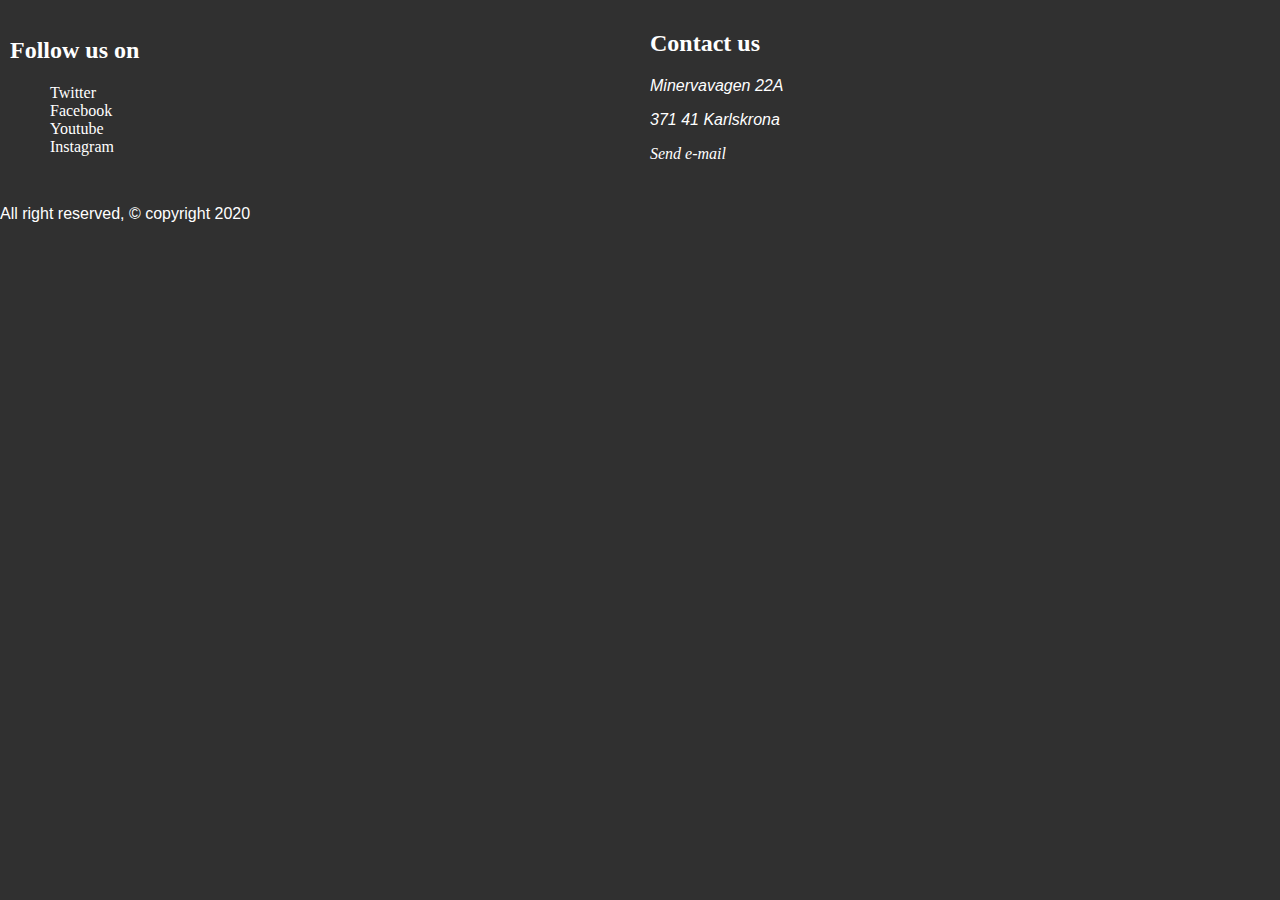
<file: index.html>
<!DOCTYPE html>
<html lang="en">
  <head>
    <meta charset="UTF-8" />
    <meta name="viewport" content="width=device-width, initial-scale=1.0" />
    <title>Document</title>
    <link rel="stylesheet" href="style.css" />
  </head>
  <body>
    <footer>
      <div class="container">
        <div class="flex-item social-media">
          <h2>Follow us on</h2>
          <ul>
            <li>
              <a href="#"
                ><span><i class="fab fa-twitter"></i></span>Twitter</a
              >
            </li>
            <li>
              <a href="#"
                ><span><i class="fab fa-facebook-f"></i></span>Facebook</a
              >
            </li>
            <li>
              <a href="#"
                ><span><i class="fab fa-youtube"></i></span>Youtube</a
              >
            </li>
            <li>
              <a href="#"
                ><span><i class="fab fa-instagram"></i></span>Instagram</a
              >
            </li>
          </ul>
        </div>
        <div class="flex-item contact">
          <h2>Contact us</h2>
          <address>
           <p> Minervavagen 22A</p>
            <p>371 41 Karlskrona</p> 
            <p><a href="mailto:info@habibdev.se">Send e-mail</a></p>
          </address>
        </div>
      </div>
      <div id="copyright">
        <p>All right reserved, &copy; copyright 2020</p>
      </div>
    </footer>
  </body>
</html>
</file>
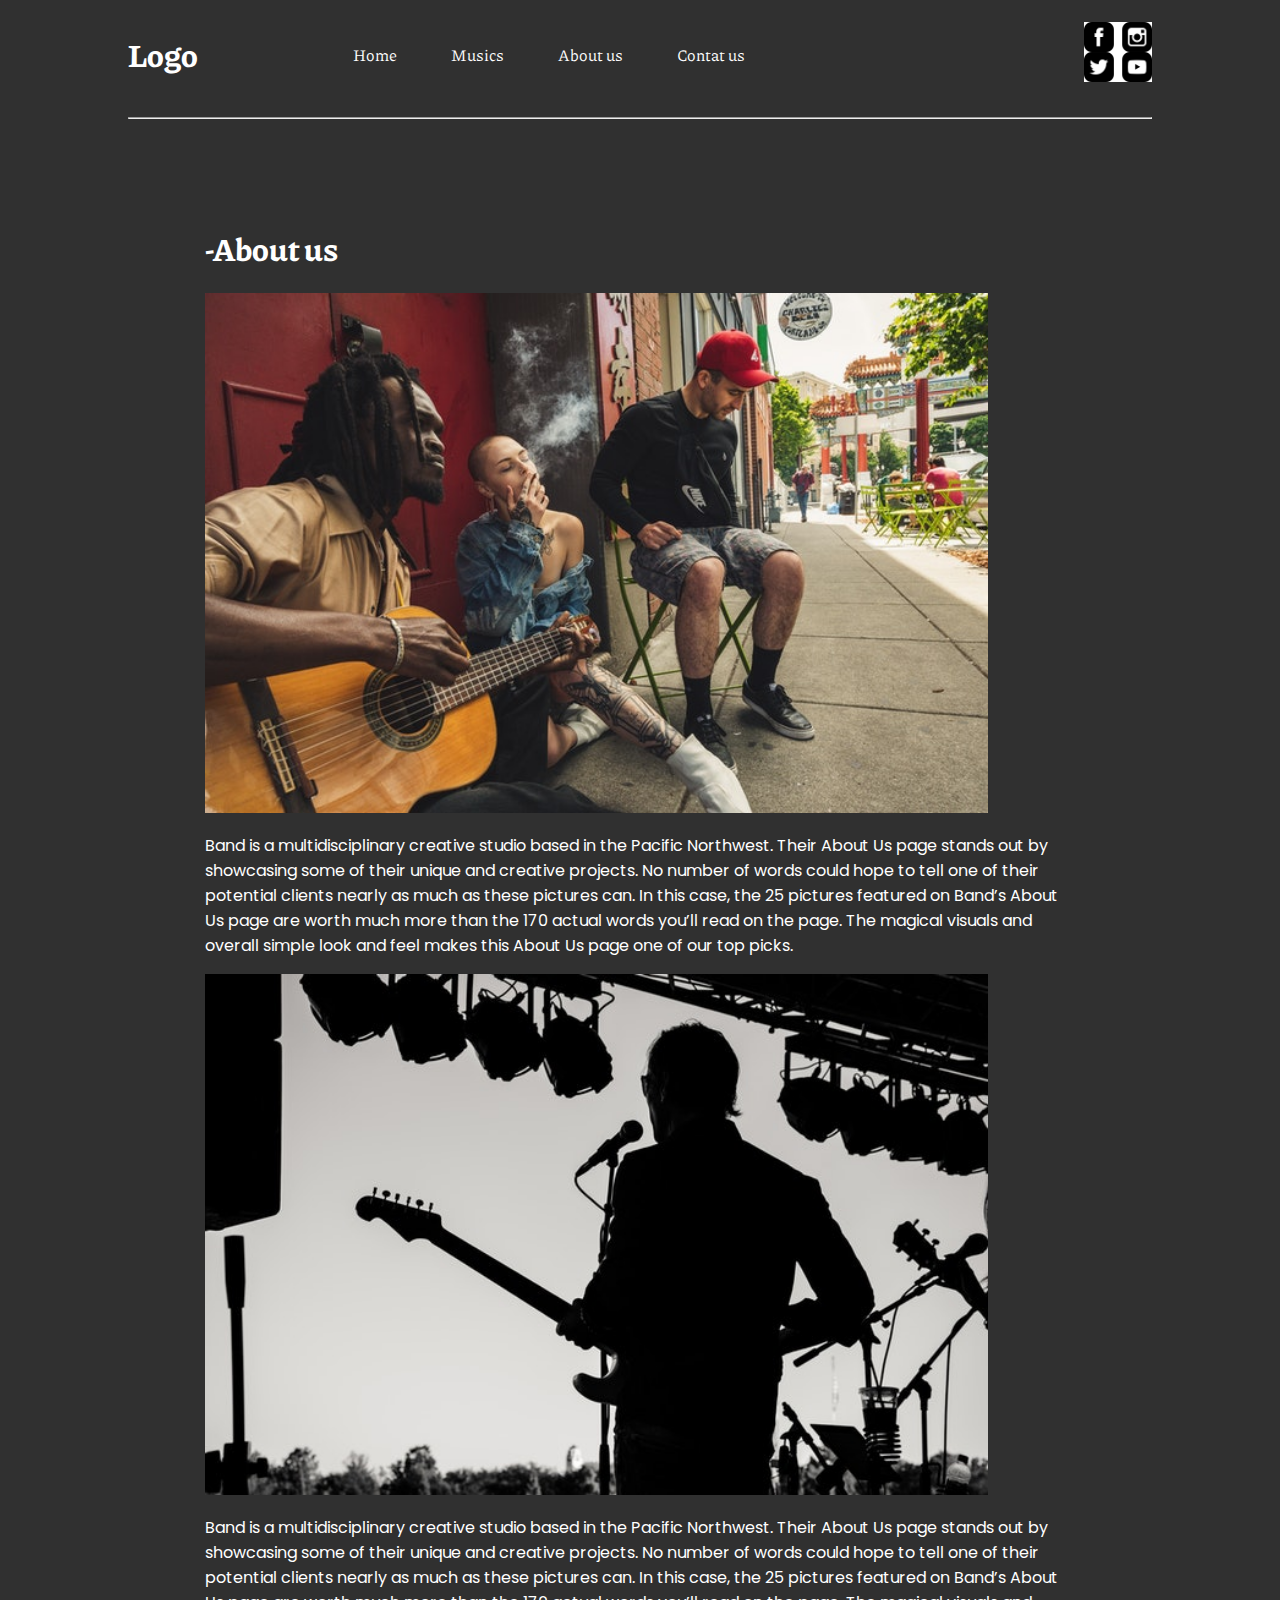
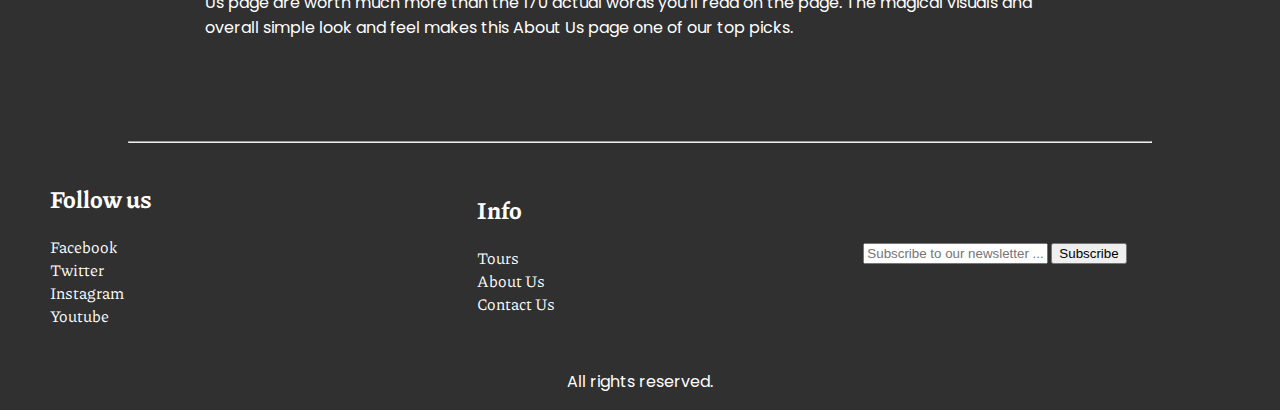
<file: about.html>
<!DOCTYPE html>
<html lang="en">
  <head>
    <meta charset="UTF-8" />
    <meta name="viewport" content="width=device-width, initial-scale=1.0" />
    <title>About</title>
    <link rel="stylesheet" href="style.css" />
    <link
      href="https://fonts.googleapis.com/css2?family=Piazzolla:wght@500&family=Poppins:wght@300&display=swap"
      rel="stylesheet"
    />
  </head>
  <body>
    <header class="container">
      <div class="flex-item logo">
        <h1>Logo</h1>
      </div>
      <div class="flex-item">
        <nav>
          <ul>
            <li><a href="#">Home</a></li>
            <li><a href="#">Musics</a></li>
            <li><a href="#">About us</a></li>
            <li><a href="#">Contat us</a></li>
          </ul>
        </nav>
      </div>
      <div class="flex-item social-icons">
        <i>
          <img src="images/social-media.png" alt="Follow us" />
        </i>
      </div>
    </header>
    <hr>
    <section>
      <article>
        <h1>-About us</h1>
        <img src="images/1.jpg" alt="About me" />
        <p>
          Band is a multidisciplinary creative studio based in the Pacific
          Northwest. Their About Us page stands out by showcasing some of their
          unique and creative projects. No number of words could hope to tell
          one of their potential clients nearly as much as these pictures can.
          In this case, the 25 pictures featured on Band’s About Us page are
          worth much more than the 170 actual words you’ll read on the page. The
          magical visuals and overall simple look and feel makes this About Us
          page one of our top picks.
        </p>
        <img src="images/2.jpg" alt="About our tours" />
        <p>
          Band is a multidisciplinary creative studio based in the Pacific
          Northwest. Their About Us page stands out by showcasing some of their
          unique and creative projects. No number of words could hope to tell
          one of their potential clients nearly as much as these pictures can.
          In this case, the 25 pictures featured on Band’s About Us page are
          worth much more than the 170 actual words you’ll read on the page. The
          magical visuals and overall simple look and feel makes this About Us
          page one of our top picks.
        </p>
      </article>
    </section>
    <hr>
    <footer>
      <div class="container">
        <div class="flex-item">
          <ul>
            <h2>Follow us</h2>
            <li><a href="#">Facebook</a></li>
            <li><a href="#">Twitter</a></li>
            <li><a href="#">Instagram</a></li>
            <li><a href="#">Youtube</a></li>
          </ul>
        </div>
        <div class="flex-item">
          <ul>
            <h2>Info</h2>
            <li><a href="#">Tours</a></li>
            <li><a href="#">About Us</a></li>
            <li><a href="#">Contact Us</a></li>
          </ul>
        </div>
        <div class="flex-item newsletter">
          <input type="text" placeholder="Subscribe to our newsletter ..." />
          <input type="submit" value="Subscribe" id="Subscribe" />
        </div>
      </div>
      <div class="container">
        <p>All rights reserved.</p>
      </div>
    </footer>
  </body>
</html>
</file>
<file: style.css>
* {
  box-sizing: border-box;
}
body {
  padding: 0;
  margin: 0;
  background-color: #303030;
}
img {
  max-width: 100%;
}
a {
  text-decoration: none;
}

h1, h2, h3, h4, h5, h6, header, footer, a{
  font-family: 'Piazzolla', serif;
  color: white;
}

p {
  font-family: 'Poppins', sans-serif;
  color: white;
}
.container {
  display: flex;
  flex-flow: row nowrap;
  justify-content: space-around;
  align-items: flex-start;
  align-content: flex-start;
  margin: auto;
}
.flex-item{
  order: 1;
  flex: 1 1 auto;
  margin: auto;
  padding: 10px;
}

hr {
  width: 80%;
}
/* Header Starts*/

header img{
  width: 20%;
}
.logo{
  padding-left: 10%;
}
header ul {
  list-style-type: none;
  text-align: center;
  width: 100%;
  margin: auto;
}

header ul li {
  display: inline-block;
  padding: 2vw;

}

.social-icons{ 
  text-align: right;
  padding-right: 10%;
}

/* Header Ends*/

/* Main Section Starts*/

section {
  width: 80%;
  margin: auto;
  padding: 6vw;
}

section img {
  width: 90%;
}
section h1 {
  font-size: calc(1,4rem * 25px);
}
section p {
  font-size: calc(1,2rem * 15px);
}

/* Main SEction Ends*/

/* Footer Section Starts */

.newsletter {
  padding-right: 20px;
}

footer ul{
  list-style-type: none;
}

footer .flex-item {
  width: 30%;
  margin: auto;
}
/* Footer Section Ends */
</file>
